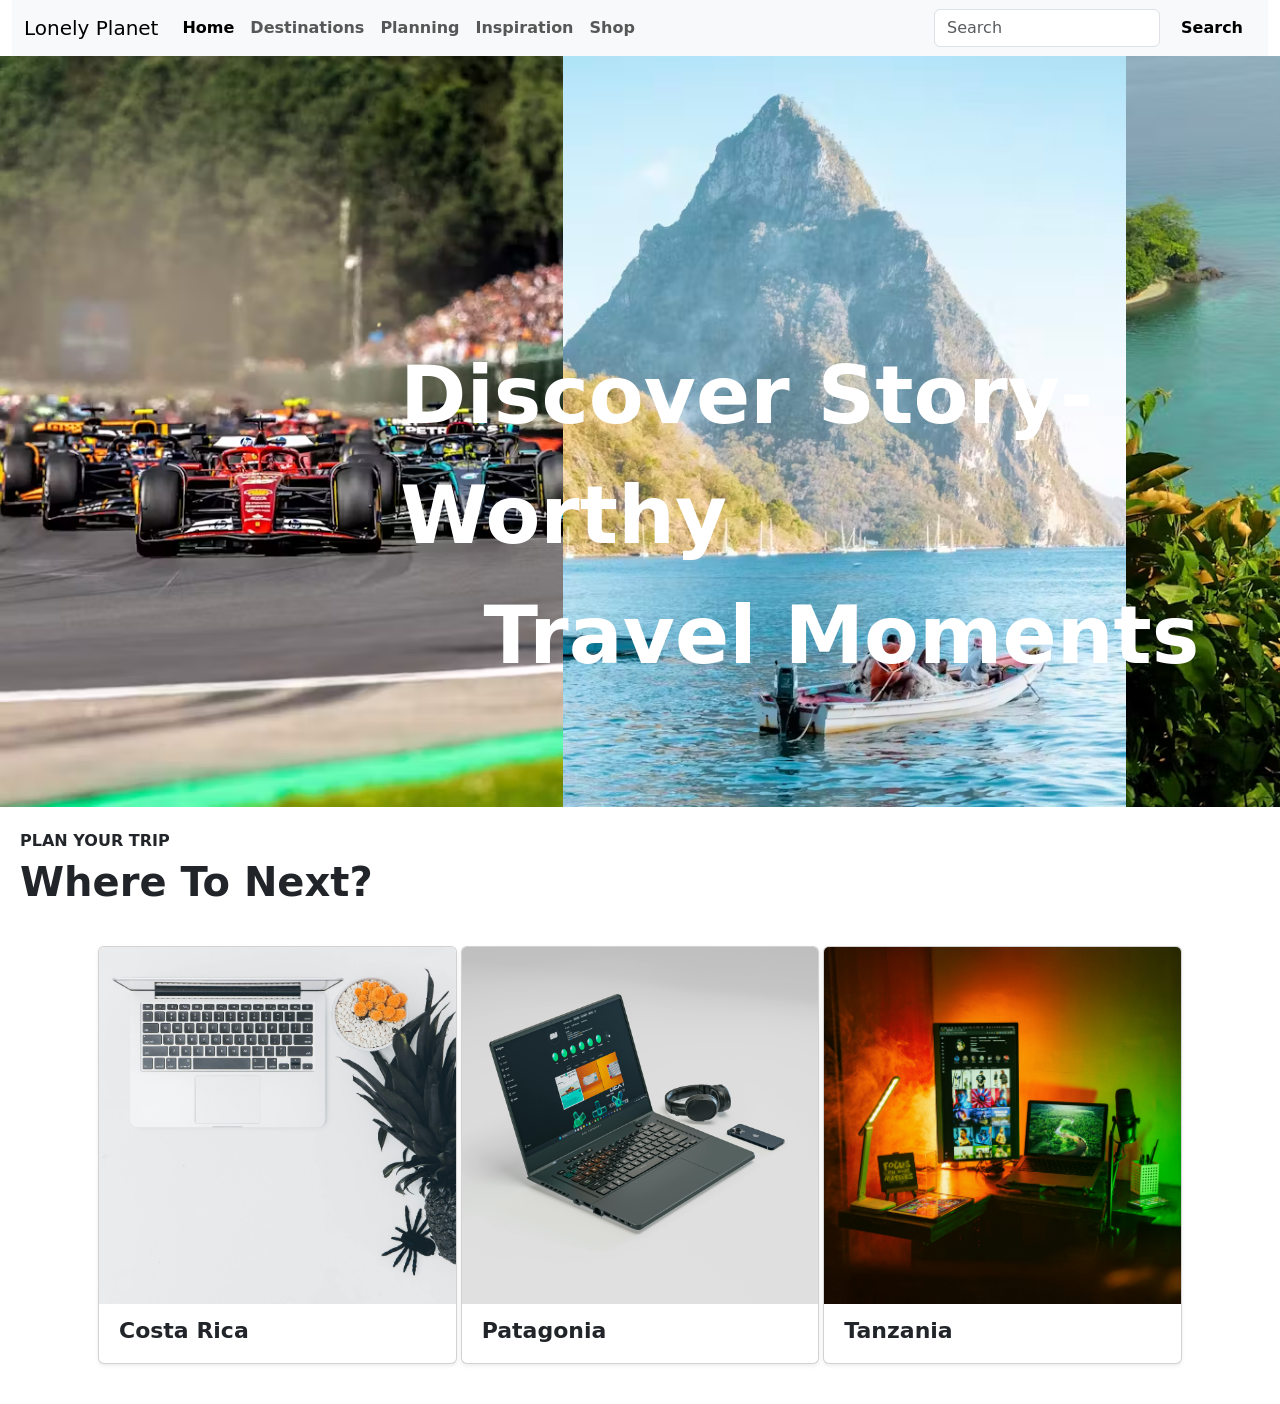
<file: index.html>
<!DOCTYPE html>
<html lang="en">
	<head>
		<meta charset="UTF-8" />
		<meta name="viewport" content="width=device-width, initial-scale=1.0" />
		<title>CSS-Hackathon</title>
		<link href="https://cdn.jsdelivr.net/npm/bootstrap@5.3.3/dist/css/bootstrap.min.css" rel="stylesheet" integrity="sha384-QWTKZyjpPEjISv5WaRU9OFeRpok6YctnYmDr5pNlyT2bRjXh0JMhjY6hW+ALEwIH" crossorigin="anonymous" />
		<link rel="stylesheet" href="https://cdnjs.cloudflare.com/ajax/libs/font-awesome/5.15.4/css/all.min.css" />
		<link rel="stylesheet" href="https://cdnjs.cloudflare.com/ajax/libs/animate.css/4.1.1/animate.min.css" />
		<link rel="stylesheet" href="style.css" />
	</head>
	<body>
		<div class="container-fluid">
			<nav class="navbar navbar-expand-lg bg-body-tertiary sticky-top">
				<div class="container-fluid">
					<a class="navbar-brand logo" href="#">Lonely Planet</a>
					<button class="navbar-toggler" type="button" data-bs-toggle="collapse" data-bs-target="#navbarSupportedContent" aria-controls="navbarSupportedContent" aria-expanded="false" aria-label="Toggle navigation">
						<span class="navbar-toggler-icon"></span>
					</button>
					<div class="collapse navbar-collapse" id="navbarSupportedContent">
						<ul class="navbar-nav me-auto mb-2 mb-lg-0">
							<li class="nav-item">
								<a class="nav-link active bold" aria-current="page" href="#">Home</a>
							</li>
							<li class="nav-item bold">
								<a class="nav-link" href="#">Destinations</a>
							</li>
							<li class="nav-item bold">
								<a class="nav-link" href="#">Planning</a>
							</li>
							<li class="nav-item bold">
								<a class="nav-link" href="#">Inspiration</a>
							</li>
							<li class="nav-item bold">
								<a class="nav-link" href="#">Shop</a>
							</li>
						</ul>

						<form class="d-flex" role="search">
							<!-- <i class="fas fa-search"></i> -->
							<input class="form-control me-2" type="search" placeholder="Search" aria-label="Search" />
							<button class="btn btn-light bold" type="submit">Search</button>
						</form>
					</div>
				</div>
			</nav>
		</div>

		<div class="cards">
			<p>
				Discover Story-Worthy <br />
				&nbsp;&nbsp; Travel Moments
			</p>
			<img src="Images/JZMASr.avif" alt="" />
			<img src="Images/pjivzH.avif" alt="" />
			<img src="Images/kiCrFt.avif" alt="" />
		</div>

		<div class="custom-margin">
			<h6 class="mt-4 heading">PLAN YOUR TRIP</h6>
			<h1 class="heading">Where To Next?</h1>
		</div>

		<div class="container">
			<div class="container-fluid bg-trasparent my-4 p-3" style="position: relative;">
				<div class="row row-cols-1 row-cols-xs-1 row-cols-sm-1 row-cols-lg-3 g-1">
				  <div class="col">
					<div class="card h-auto shadow-sm"> <img src="Images/Cards - 1.jpg" class="card-img-top" alt="...">
						<p class="custom-paragraph">Costa Rica</p>
					</div>
				  </div>
		
				  <div class="col">
					<div class="card h-auto shadow-sm"> <img src="Images/Cards - 2.jpg" class="card-img-top" alt="...">
						<p class="custom-paragraph">Patagonia</p>
					</div>
				  </div>
		
				  <div class="col">
					<div class="card h-auto shadow-sm"> <img src="Images/Cards - 3.jpg" class="card-img-top" alt="...">
						<p class="custom-paragraph">Tanzania</p>
					</div>
				  </div>
			  </div>
		</div>
	</body>
</html>
</file>
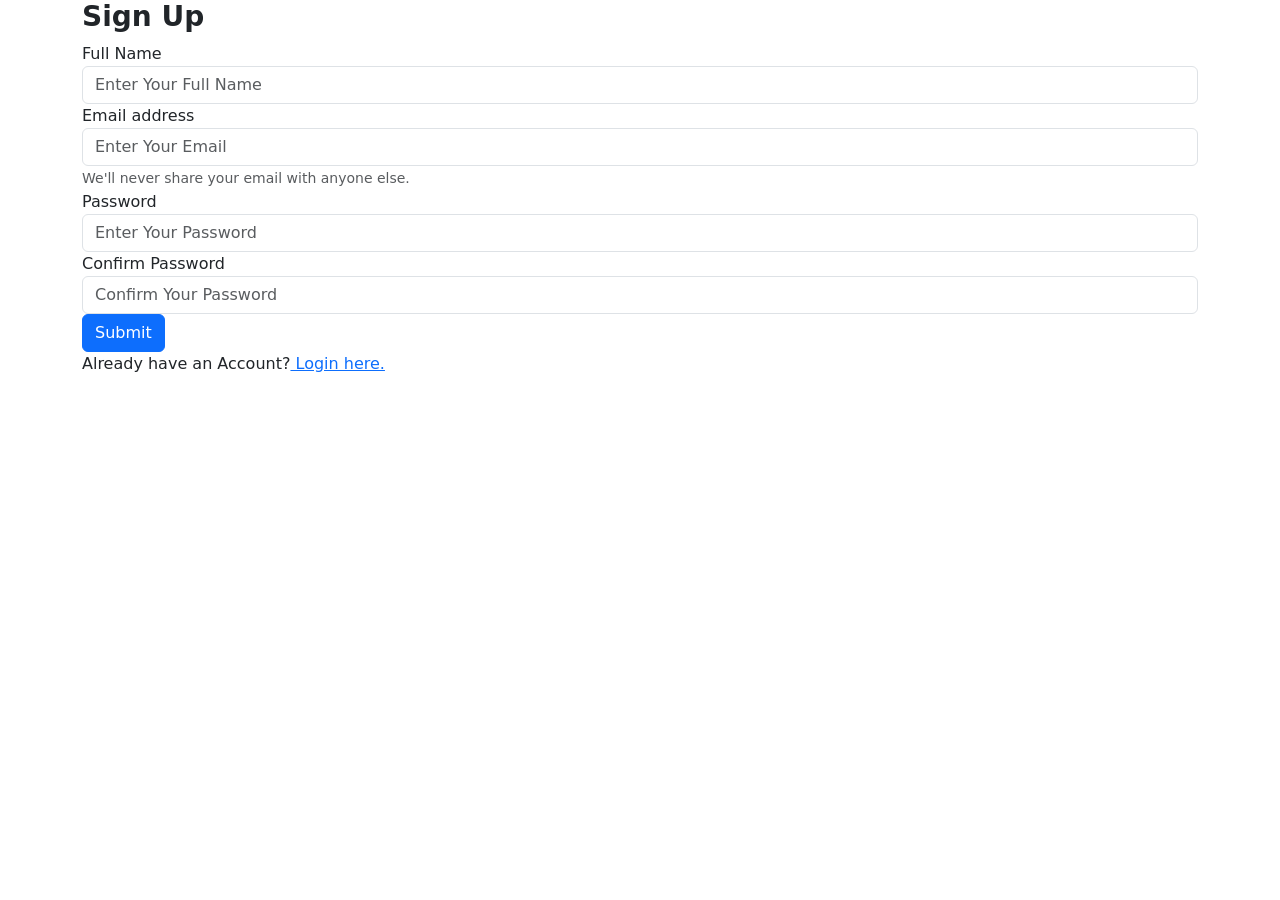
<file: register.html>
<!DOCTYPE html>
<html lang="en">

<head>
  <meta charset="UTF-8">
  <meta name="viewport" content="width=device-width, initial-scale=1.0">
  <title>CSS Hackathon - Register</title>
  <link rel="stylesheet" href="https://cdn.jsdelivr.net/npm/bootstrap@5.3.3/dist/css/bootstrap.min.css">
  <link rel="stylesheet" href="style.css">
</head>

<body>
  <div class="container">
    <h3 class="heading">Sign Up</h3>

    <form action="#">
      <div class="form-group">
        <label for="name">Full Name</label>
        <input type="text" class="form-control" placeholder="Enter Your Full Name">
      </div>

      <div class="form-group">
        <label for="exampleInputEmail1">Email address</label>
        <input type="email" class="form-control" placeholder="Enter Your Email" id="exampleInputEmail1" aria-describedby="emailHelp">
        <small id="emailHelp" class="form-text text-muted">We'll never share your email with anyone else.</small>
      </div>

      <div class="form-group">
        <label for="exampleInputPassword1">Password</label>
        <input type="password" class="form-control" placeholder="Enter Your Password" id="exampleInputPassword1">
      </div>

      <div class="form-group">
        <label for="exampleInputPassword1">Confirm Password</label>
        <input type="password" class="form-control" placeholder="Confirm Your Password" id="exampleInputPassword1">
      </div>

      <button type="submit" class="btn btn-primary">Submit</button>
      <p class="paragraph">Already have an Account?<a href="index.html"> Login here.</a></p>
    </form>
  </div>


  <script src="https://cdn.jsdelivr.net/npm/bootstrap@5.3.3/dist/js/bootstrap.bundle.min.js"></script>
</body>

</html>
</file>
<file: style.css>
* {
	margin: 0;
	padding: 0;
	box-sizing: border-box;
}

.bold {
	font-weight: bold;
}

.cards {
	display: flex;
}
.cards img {
	width: 563px;
}

.cards p {
	z-index: 1;
	position: absolute;
	color: white;
	font-weight: bold;
	font-size: 80px;
	padding-top: 280px;
	padding-left: 400px;
}

.custom-margin {
	margin-left: 20px;
}

.heading {
	font-weight: bolder;
}

.custom-paragraph {
	font-size: 22px;
	font-weight: bold;
	margin-left: 20px;
	margin-top: 10px;
}
</file>
